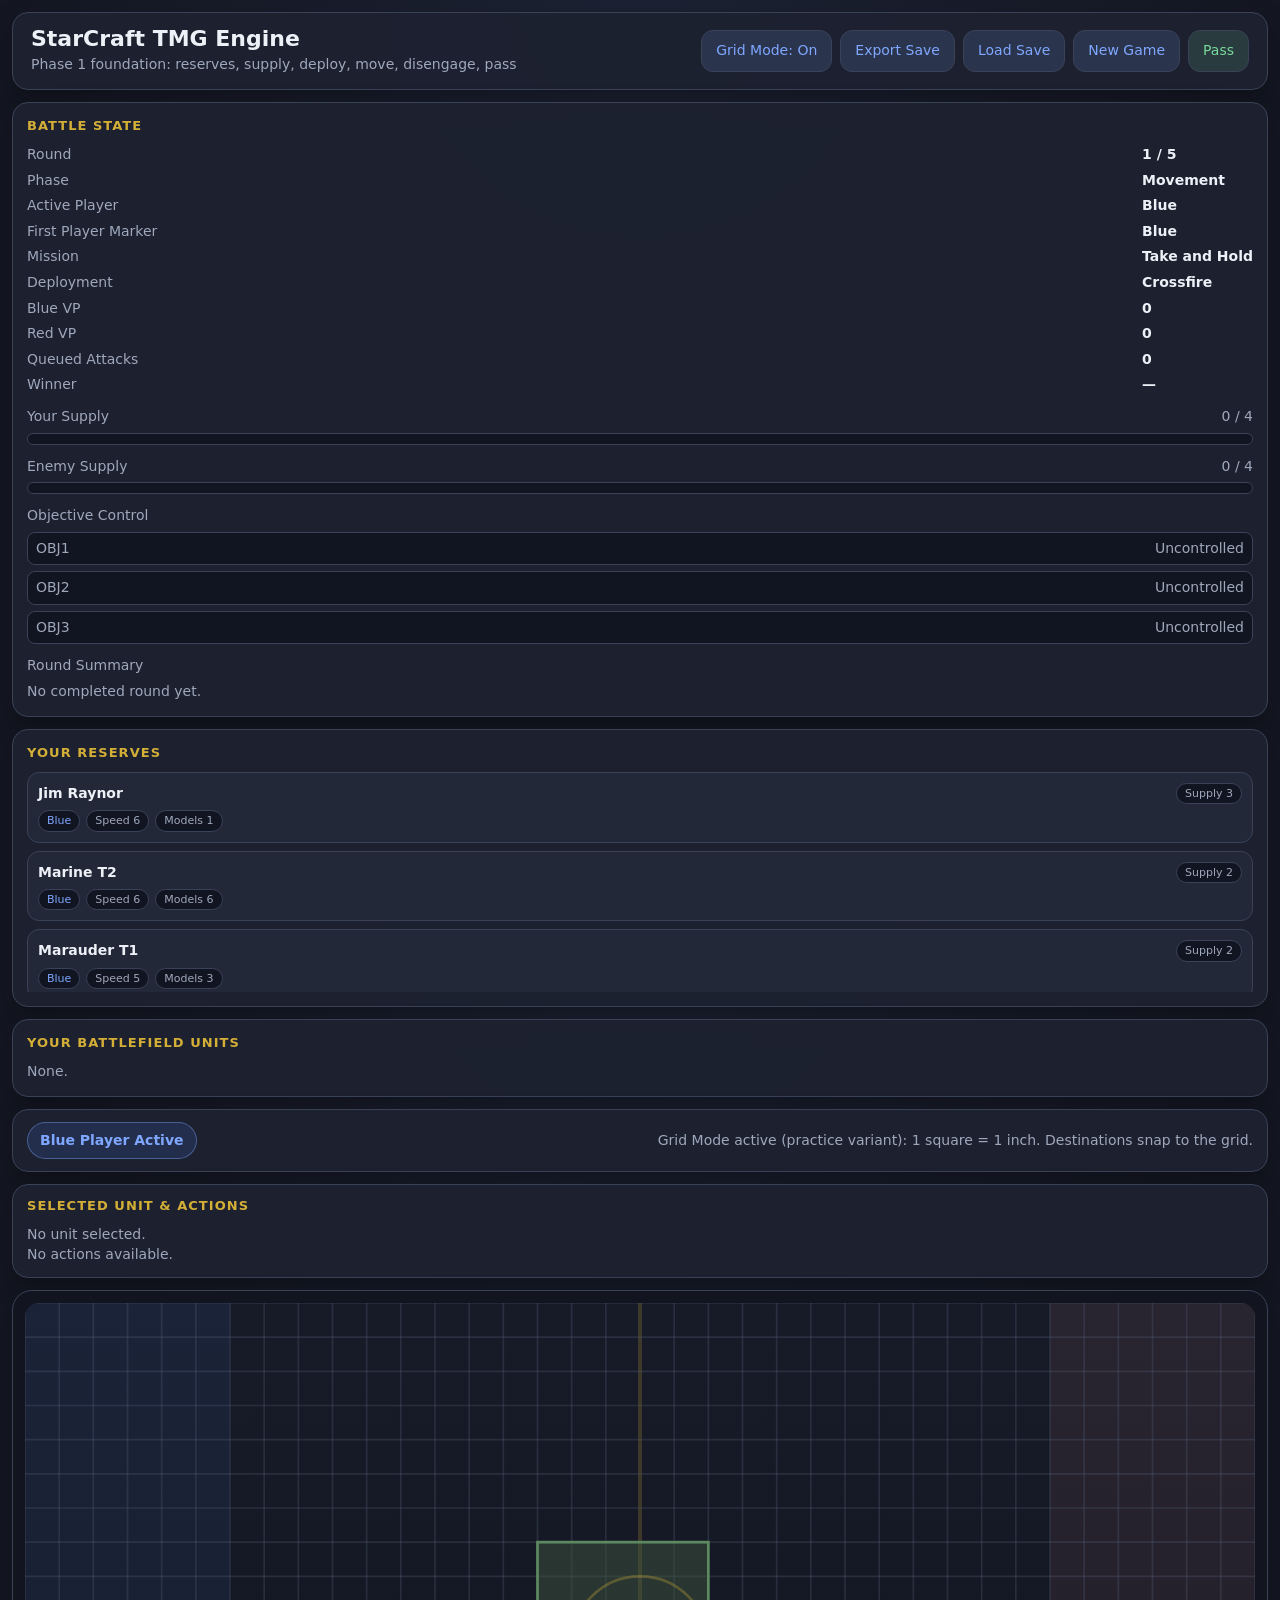
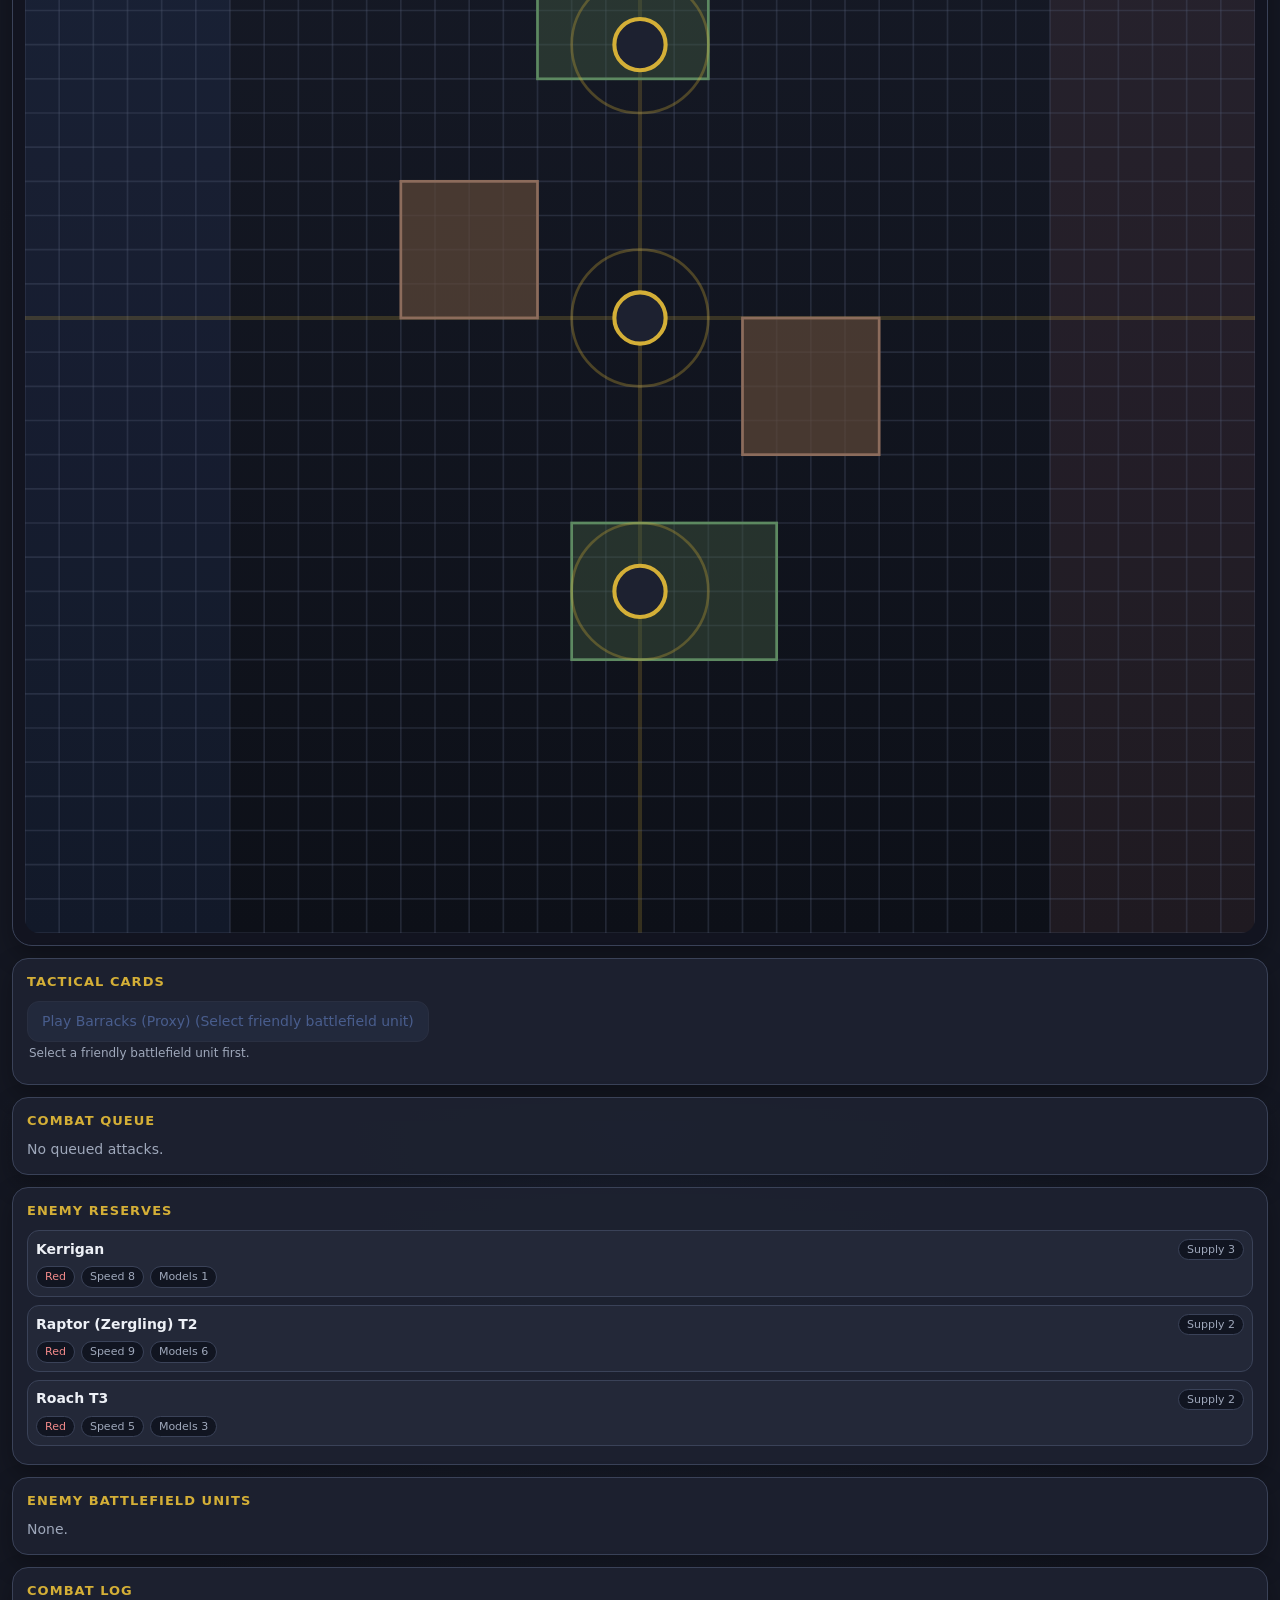
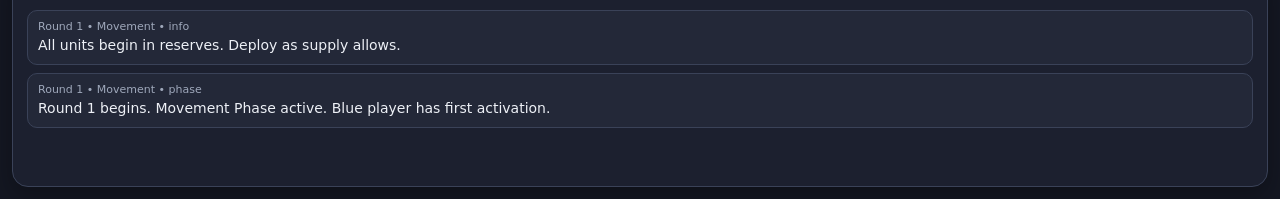
<file: index.html>
<!DOCTYPE html>
<html lang="en">
<head>
  <meta charset="UTF-8" />
  <meta name="viewport" content="width=device-width, initial-scale=1.0" />
  <title>StarCraft TMG Engine - Phase 1 Foundation</title>
  <link rel="stylesheet" href="./css/styles.css" />
</head>
<body>
  <div class="app-shell">
    <header class="topbar">
      <div>
        <h1>StarCraft TMG Engine</h1>
        <p class="subtitle">Phase 1 foundation: reserves, supply, deploy, move, disengage, pass</p>
      </div>
      <div class="topbar-actions">
        <button id="gridModeBtn" class="btn secondary">Grid Mode: On</button>
        <button id="exportBtn" class="btn secondary">Export Save</button>
        <button id="importBtn" class="btn secondary">Load Save</button>
        <input id="importFileInput" type="file" accept="application/json" hidden />
        <button id="newGameBtn" class="btn secondary">New Game</button>
        <button id="passBtn" class="btn primary">Pass</button>
      </div>
    </header>

    <main class="main-grid">
      <aside class="panel left-panel">
        <section class="card state-card">
          <h2>Battle State</h2>
          <div class="kv-grid" id="battleState"></div>
          <div class="progress-block">
            <div class="progress-header">
              <span>Your Supply</span>
              <span id="playerSupplyText">0 / 4</span>
            </div>
            <div class="meter"><div id="playerSupplyFill" class="meter-fill terran"></div></div>
          </div>
          <div class="progress-block">
            <div class="progress-header">
              <span>Enemy Supply</span>
              <span id="enemySupplyText">0 / 4</span>
            </div>
            <div class="meter"><div id="enemySupplyFill" class="meter-fill zerg"></div></div>
          </div>
          <div class="progress-block">
            <div class="progress-header">
              <span>Objective Control</span>
            </div>
            <div id="objectiveControl" class="objective-control-list"></div>
          </div>
          <div class="progress-block">
            <div class="progress-header">
              <span>Round Summary</span>
            </div>
            <div id="roundSummary" class="objective-control-list"></div>
          </div>
        </section>

        <section class="card">
          <h2>Your Reserves</h2>
          <div id="playerReserves" class="unit-list"></div>
        </section>

        <section class="card">
          <h2>Your Battlefield Units</h2>
          <div id="playerBattlefield" class="unit-list"></div>
        </section>
      </aside>

      <section class="board-panel">
        <div class="board-toolbar">
          <div id="turnBanner" class="turn-banner playerA">Blue Player Active</div>
          <div id="modeBanner" class="mode-banner">Select a unit to begin.</div>
        </div>
        <section class="card focus-card">
          <h2>Selected Unit & Actions</h2>
          <div id="selectedUnitPanel" class="empty-state">No unit selected.</div>
          <div id="actionButtons" class="action-stack"></div>
        </section>
        <div class="board-wrap">
          <svg id="battlefield" viewBox="0 0 36 36" preserveAspectRatio="xMidYMid meet"></svg>
        </div>
      </section>

      <aside class="panel right-panel">
        <section class="card">
          <h2>Tactical Cards</h2>
          <div id="tacticalCards" class="action-stack"></div>
        </section>

        <section class="card">
          <h2>Combat Queue</h2>
          <div id="combatQueuePanel" class="objective-control-list"></div>
        </section>

        <section class="card">
          <h2>Enemy Reserves</h2>
          <div id="enemyReserves" class="unit-list compact"></div>
        </section>

        <section class="card">
          <h2>Enemy Battlefield Units</h2>
          <div id="enemyBattlefield" class="unit-list compact"></div>
        </section>

        <section class="card log-card">
          <h2>Combat Log</h2>
          <div id="logPanel" class="log-panel"></div>
        </section>
      </aside>
    </main>
  </div>
  <div id="toastStack" class="toast-stack" aria-live="polite" aria-atomic="false"></div>

  <script type="module" src="./ui/main.js"></script>
</body>
</html>
</file>
<file: css/styles.css>
* { box-sizing: border-box; }
:root {
  --bg: #141722;
  --panel: #1d2130;
  --panel-2: #232838;
  --border: #3a4258;
  --text: #edf0f6;
  --muted: #9fa8bb;
  --gold: #d4af37;
  --blue: #7fa7ff;
  --red: #f18989;
  --green: #79d99a;
  --warning: #f0c36a;
  --shadow: 0 10px 24px rgba(0,0,0,.28);
}
html, body { height: 100%; }
body {
  margin: 0;
  background: radial-gradient(circle at top, #1c2233 0%, var(--bg) 58%);
  color: var(--text);
  font: 14px/1.4 Inter, system-ui, -apple-system, BlinkMacSystemFont, "Segoe UI", sans-serif;
}
button { font: inherit; }
.app-shell {
  min-height: 100%;
  display: flex;
  flex-direction: column;
  gap: 12px;
  padding: 12px;
}
.topbar {
  display: flex;
  justify-content: space-between;
  gap: 12px;
  align-items: center;
  background: rgba(29, 33, 48, 0.92);
  border: 1px solid var(--border);
  border-radius: 16px;
  padding: 14px 18px;
  box-shadow: var(--shadow);
}
.topbar h1 {
  margin: 0;
  font-size: 22px;
  line-height: 1.1;
}
.subtitle {
  margin: 4px 0 0;
  color: var(--muted);
}
.topbar-actions, .action-stack {
  display: flex;
  gap: 8px;
  flex-wrap: wrap;
}
.main-grid {
  flex: 1;
  display: grid;
  grid-template-columns: 320px minmax(0, 1fr) 340px;
  gap: 12px;
  min-height: 0;
}
.panel, .board-panel {
  min-height: 0;
}
.panel {
  display: flex;
  flex-direction: column;
  gap: 12px;
}
.card {
  background: rgba(29, 33, 48, 0.95);
  border: 1px solid var(--border);
  border-radius: 16px;
  padding: 14px;
  box-shadow: var(--shadow);
}
.card h2 {
  margin: 0 0 10px;
  font-size: 13px;
  text-transform: uppercase;
  letter-spacing: .08em;
  color: var(--gold);
}
.kv-grid {
  display: grid;
  grid-template-columns: 1fr auto;
  gap: 6px 10px;
  margin-bottom: 12px;
}
.kv-grid .label { color: var(--muted); }
.kv-grid .value { font-weight: 700; }
.progress-block { margin-top: 12px; }
.progress-header {
  display: flex;
  justify-content: space-between;
  margin-bottom: 6px;
  color: var(--muted);
}
.meter {
  height: 12px;
  background: #111521;
  border: 1px solid var(--border);
  border-radius: 999px;
  overflow: hidden;
}
.meter-fill {
  height: 100%;
  width: 0%;
  transition: width .25s ease;
}
.meter-fill.terran { background: linear-gradient(90deg, #4d7ae8, #7fa7ff); }
.meter-fill.zerg { background: linear-gradient(90deg, #7e45c8, #c069ff); }
.unit-list {
  display: flex;
  flex-direction: column;
  gap: 8px;
  max-height: 220px;
  overflow: auto;
}
.unit-card {
  background: var(--panel-2);
  border: 1px solid var(--border);
  border-radius: 12px;
  padding: 10px;
  display: flex;
  flex-direction: column;
  gap: 6px;
  cursor: pointer;
}
.unit-card:hover { border-color: var(--gold); }
.unit-card.selected { outline: 2px solid var(--green); }
.unit-card-row {
  display: flex;
  justify-content: space-between;
  gap: 8px;
  align-items: center;
}
.unit-name { font-weight: 700; }
.badge-row {
  display: flex;
  gap: 6px;
  flex-wrap: wrap;
}
.badge {
  display: inline-flex;
  align-items: center;
  padding: 2px 8px;
  border-radius: 999px;
  font-size: 11px;
  background: #111521;
  border: 1px solid var(--border);
  color: var(--muted);
}
.badge.good { color: var(--green); }
.badge.warn { color: var(--warning); }
.badge.playerA { color: var(--blue); }
.badge.playerB { color: var(--red); }
.compact .unit-card { padding: 8px; }
.board-panel {
  display: flex;
  flex-direction: column;
  gap: 12px;
}
.focus-card {
  padding: 12px 14px;
}
.board-toolbar {
  background: rgba(29, 33, 48, 0.95);
  border: 1px solid var(--border);
  border-radius: 16px;
  padding: 12px 14px;
  box-shadow: var(--shadow);
  display: flex;
  justify-content: space-between;
  gap: 10px;
  align-items: center;
}
.turn-banner {
  padding: 8px 12px;
  border-radius: 999px;
  font-weight: 700;
  white-space: nowrap;
}
.turn-banner.playerA {
  background: rgba(77, 122, 232, .16);
  color: var(--blue);
  border: 1px solid rgba(127, 167, 255, .4);
}
.turn-banner.playerB {
  background: rgba(241, 137, 137, .16);
  color: var(--red);
  border: 1px solid rgba(241, 137, 137, .4);
}
.mode-banner {
  color: var(--muted);
  text-align: right;
}
.board-wrap {
  flex: 1;
  min-height: 500px;
  background: rgba(18, 21, 32, 0.95);
  border: 1px solid var(--border);
  border-radius: 20px;
  padding: 12px;
  box-shadow: var(--shadow);
}
#battlefield {
  width: 100%;
  height: 100%;
  display: block;
  background: linear-gradient(180deg, rgba(23, 27, 40, 1), rgba(13, 16, 24, 1));
  border-radius: 14px;
}
.empty-state { color: var(--muted); }
.selected-panel-title {
  font-size: 18px;
  font-weight: 800;
}
.selected-stats {
  display: grid;
  grid-template-columns: repeat(2, minmax(0, 1fr));
  gap: 8px;
  margin-top: 10px;
}
.selected-stat {
  background: var(--panel-2);
  border: 1px solid var(--border);
  border-radius: 10px;
  padding: 8px;
}
.selected-stat .k { color: var(--muted); font-size: 11px; text-transform: uppercase; }
.selected-stat .v { font-size: 16px; font-weight: 800; }
.selected-detail {
  margin-top: 8px;
  background: rgba(35, 40, 56, 0.75);
  border: 1px solid var(--border);
  border-radius: 10px;
  padding: 8px 10px;
}
.selected-detail .k {
  color: var(--muted);
  font-size: 11px;
  text-transform: uppercase;
  margin-bottom: 3px;
}
.selected-detail .v {
  font-size: 12px;
  line-height: 1.35;
}
.btn {
  border: 1px solid var(--border);
  border-radius: 12px;
  padding: 10px 14px;
  cursor: pointer;
  background: var(--panel-2);
  color: var(--text);
  transition: transform .12s ease, border-color .12s ease, background .12s ease;
}
.btn:hover:not(:disabled) { transform: translateY(-1px); border-color: var(--gold); }
.btn.primary { background: rgba(121, 217, 154, .14); color: var(--green); }
.btn.secondary { background: rgba(127, 167, 255, .14); color: var(--blue); }
.btn.warn { background: rgba(240, 195, 106, .12); color: var(--warning); }
.btn:disabled { opacity: .45; cursor: not-allowed; transform: none; }
.log-card { flex: 1; min-height: 220px; }
.log-panel {
  display: flex;
  flex-direction: column-reverse;
  gap: 8px;
  max-height: 360px;
  overflow: auto;
}
.log-entry {
  background: var(--panel-2);
  border: 1px solid var(--border);
  border-radius: 10px;
  padding: 8px 10px;
}
.log-entry .meta {
  color: var(--muted);
  font-size: 11px;
  margin-bottom: 2px;
}
.board-grid-line { stroke: rgba(80, 89, 114, .33); stroke-width: .05; }
.board-centerline { stroke: rgba(212, 175, 55, .2); stroke-width: .12; }
.edge-zone.playerA { fill: rgba(77, 122, 232, .08); }
.edge-zone.playerB { fill: rgba(241, 137, 137, .08); }
.terrain-block { fill: rgba(95, 72, 56, .7); stroke: #8c6c5c; stroke-width: .08; }
.terrain-cover { fill: rgba(64, 90, 66, .45); stroke: #5d8961; stroke-width: .08; }
.objective-marker { fill: #1d2130; stroke: var(--gold); stroke-width: .12; }
.objective-ring { fill: none; stroke-width: .08; }
.objective-ring.neutral { stroke: rgba(212,175,55,.3); }
.objective-ring.contested { stroke: rgba(240,195,106,.75); stroke-dasharray: .16 .12; }
.objective-ring.playerA { stroke: rgba(127,167,255,.9); }
.objective-ring.playerB { stroke: rgba(241,137,137,.9); }
.path-preview { fill: none; stroke: var(--warning); stroke-width: .12; stroke-dasharray: .35 .22; }
.path-preview-label {
  fill: var(--warning);
  font-size: .65px;
  font-weight: 700;
  text-anchor: middle;
  paint-order: stroke;
  stroke: rgba(20, 23, 34, 0.9);
  stroke-width: .12px;
}
.deploy-preview { fill: rgba(121,217,154,.12); stroke: var(--green); stroke-width: .08; }
.selection-ring { fill: none; stroke: var(--green); stroke-width: .12; }
.engagement-ring { fill: none; stroke: rgba(240, 195, 106, .6); stroke-width: .05; stroke-dasharray: .12 .12; }
.model.playerA { fill: #6c98ff; stroke: #c7d7ff; }
.model.playerB { fill: #df7a7a; stroke: #ffd0d0; }
.model.leader { stroke-width: .12; }
.model-square { stroke-width: .08; }
.model-square.playerA { fill: rgba(108, 152, 255, 0.9); stroke: #c7d7ff; }
.model-square.playerB { fill: rgba(223, 122, 122, 0.9); stroke: #ffd0d0; }
.model-square.leader { stroke: var(--gold); stroke-width: .12; }
.coherency-zone {
  fill: rgba(121, 217, 154, 0.05);
  stroke: rgba(121, 217, 154, 0.65);
  stroke-width: .08;
  stroke-dasharray: .2 .15;
}
.model-text { fill: #fff; font-size: .48px; text-anchor: middle; dominant-baseline: central; pointer-events: none; }

.objective-control-list {
  display: flex;
  flex-direction: column;
  gap: 6px;
}
.objective-control-line {
  display: flex;
  justify-content: space-between;
  gap: 10px;
  background: #111521;
  border: 1px solid var(--border);
  border-radius: 8px;
  padding: 6px 8px;
  color: var(--muted);
}

.phase-chip {
  display: inline-flex;
  padding: 2px 8px;
  border-radius: 999px;
  border: 1px solid var(--border);
  background: #111521;
  color: var(--muted);
  font-size: 11px;
}

.card-action-item {
  display: flex;
  flex-direction: column;
  gap: 4px;
  margin-bottom: 8px;
}
.card-action-detail {
  color: var(--muted);
  font-size: 12px;
  line-height: 1.3;
  padding: 0 2px;
}

.toast-stack {
  position: fixed;
  right: 20px;
  bottom: 20px;
  display: flex;
  flex-direction: column;
  gap: 12px;
  z-index: 999;
  width: min(560px, calc(100vw - 24px));
  pointer-events: none;
}

.toast {
  background: rgba(29, 33, 48, 0.96);
  border: 1px solid var(--border);
  border-left-width: 4px;
  border-radius: 10px;
  padding: 14px 16px;
  box-shadow: var(--shadow);
  animation: toast-in .16s ease-out;
  font-size: 15px;
  line-height: 1.45;
}

.toast.info { border-left-color: var(--blue); }
.toast.success { border-left-color: var(--green); }
.toast.warn { border-left-color: var(--warning); }
.toast.error { border-left-color: var(--red); }

.toast-meta {
  color: var(--muted);
  font-size: 12px;
  margin-bottom: 5px;
}

@keyframes toast-in {
  from {
    opacity: 0;
    transform: translateY(6px);
  }
  to {
    opacity: 1;
    transform: translateY(0);
  }
}

@media (max-width: 1280px) {
  .main-grid { grid-template-columns: 1fr; }
  .board-wrap { min-height: 65vh; }
}
</file>
